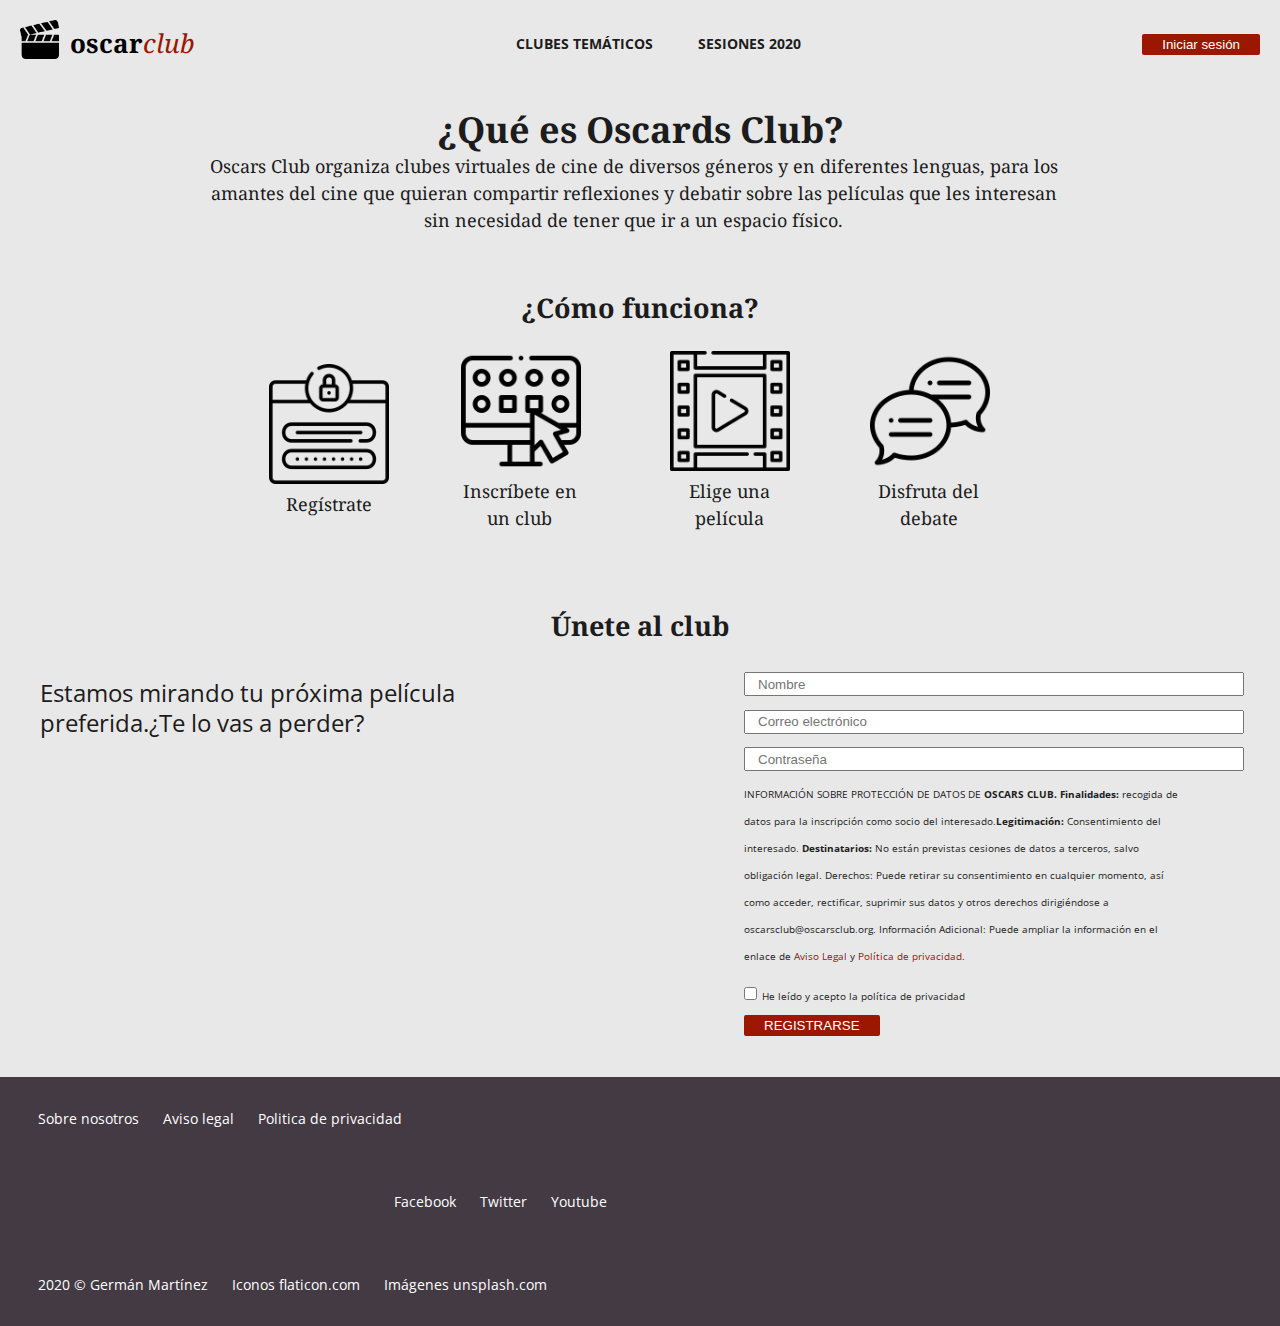
<file: index.html>
<!DOCTYPE html>
<html lang="es">

<head>
    <meta charset="UTF-8">
    <meta name="viewport" content="width=device-width, initial-scale=1.0">
    <link rel="stylesheet" href="css/style.css">
    <title>Oscarclub</title>
</head>

<body>

    <main>
        <div class="flex-container">
            <div class="flex-item">
                <img alt="oscarclub" src="img/oscarsclub-isologo.png">
                <a href="index.html" id="logo"><b>oscar</b><i style="color:#9b1700">club</i></a>
            </div>
            <div class="flex-item" id="flex-container-div2">
                <nav>
                    <ul>
                        <li><a href="clubes-tematicos.html"><b>CLUBES TEMÁTICOS</b></a></li>
                        <li><a href="sesiones-2020.html"><b>SESIONES 2020</b></a></li>
                    </ul>
                </nav>
            </div>
            <div>
                <button class="flex-item" onclick="window.location.href=''">Iniciar sesión</button>
            </div>
        </div>
    </main>


    <section>
        <div class="flex-container">
            <div>
                <h1>¿Qué es Oscards Club?</h1>
                <p>Oscars Club organiza clubes virtuales de cine de diversos géneros y en diferentes lenguas, para
                    los amantes del cine que quieran compartir reflexiones y debatir sobre las películas que les
                    interesan sin necesidad de tener que ir a un espacio físico.</p>
            </div>
            <div>
                <h2>¿Cómo funciona?</h2>
                <div class="flex-container" id="iconos">
                    <div>
                        <img alt=" Regístrate" src="img/howto-register.png">
                        <p>Regístrate</p>
                    </div>
                    <div>
                        <img alt=" Regístrate" src="img/howto-club.png">
                        <p>Inscríbete en un club</p>
                    </div>
                    <div><img alt=" Regístrate" src="img/howto-film.png">
                        <p>Elige una película</p>
                    </div>
                    <div><img alt=" Regístrate" src="img/howto-speech.png">
                        <p>Disfruta del debate</p>
                    </div>
                </div>
            </div>
            <div>
                <h2>Únete al club</h2>
                <div class="flex-container" id="club">
                    <div>
                        <h3>Estamos mirando tu próxima película preferida.¿Te lo vas a perder?</h3>
                    </div>
                    <div>
                        <form>
                            <input class="placeholder" placeholder="Nombre" required><br>
                            <input class="placeholder" placeholder="Correo electrónico" required><br>
                            <input class="placeholder" placeholder="Contraseña" required><br>
                            <p>INFORMACIÓN SOBRE PROTECCIÓN DE DATOS DE <b>OSCARS CLUB. Finalidades:</b> recogida de
                                datos
                                para la
                                inscripción como socio del interesado.<b>Legitimación:</b> Consentimiento del
                                interesado.
                                <b>Destinatarios:</b> No están previstas cesiones de datos a terceros, salvo obligación
                                legal.
                                Derechos: Puede retirar su consentimiento en cualquier momento, así como acceder,
                                rectificar, suprimir sus datos y otros derechos dirigiéndose a
                                oscarsclub@oscarsclub.org.
                                Información Adicional: Puede ampliar la información en el enlace de <a href="">Aviso
                                    Legal</a> y
                                <a href="">Política de
                                    privacidad</a>.
                            </p>
                            <input type="checkbox" id="check" name="check" value="check">
                            <label for="check">He leído y acepto la política de privacidad</label><br>
                            <button>REGISTRARSE</button>
                        </form>
                    </div>
                </div>
            </div>
        </div>
    </section>


    <footer>
        <div class="flex-container">
            <div>
                <ul>
                    <li><a href="">Sobre nosotros</a></li>
                    <li><a href="">Aviso legal</a></li>
                    <li><a href="">Politica de privacidad</a></li>
                </ul>
            </div>
            <div id="rrss">
                <ul>
                    <li><a href="">Facebook</a></li>
                    <li><a href="">Twitter</a></li>
                    <li><a href="">Youtube</a></li>
                </ul>
            </div>
            <div>
                <ul>
                    <li><a>2020 &copy; Germán Martínez</a></li>
                    <li><a href="https://www.flaticon.com">Iconos flaticon.com</a></li>
                    <li><a href="https://unsplash.com">Imágenes unsplash.com</a></li>
                </ul>
            </div>
        </div>
    </footer>

</body>

</html>
</file>
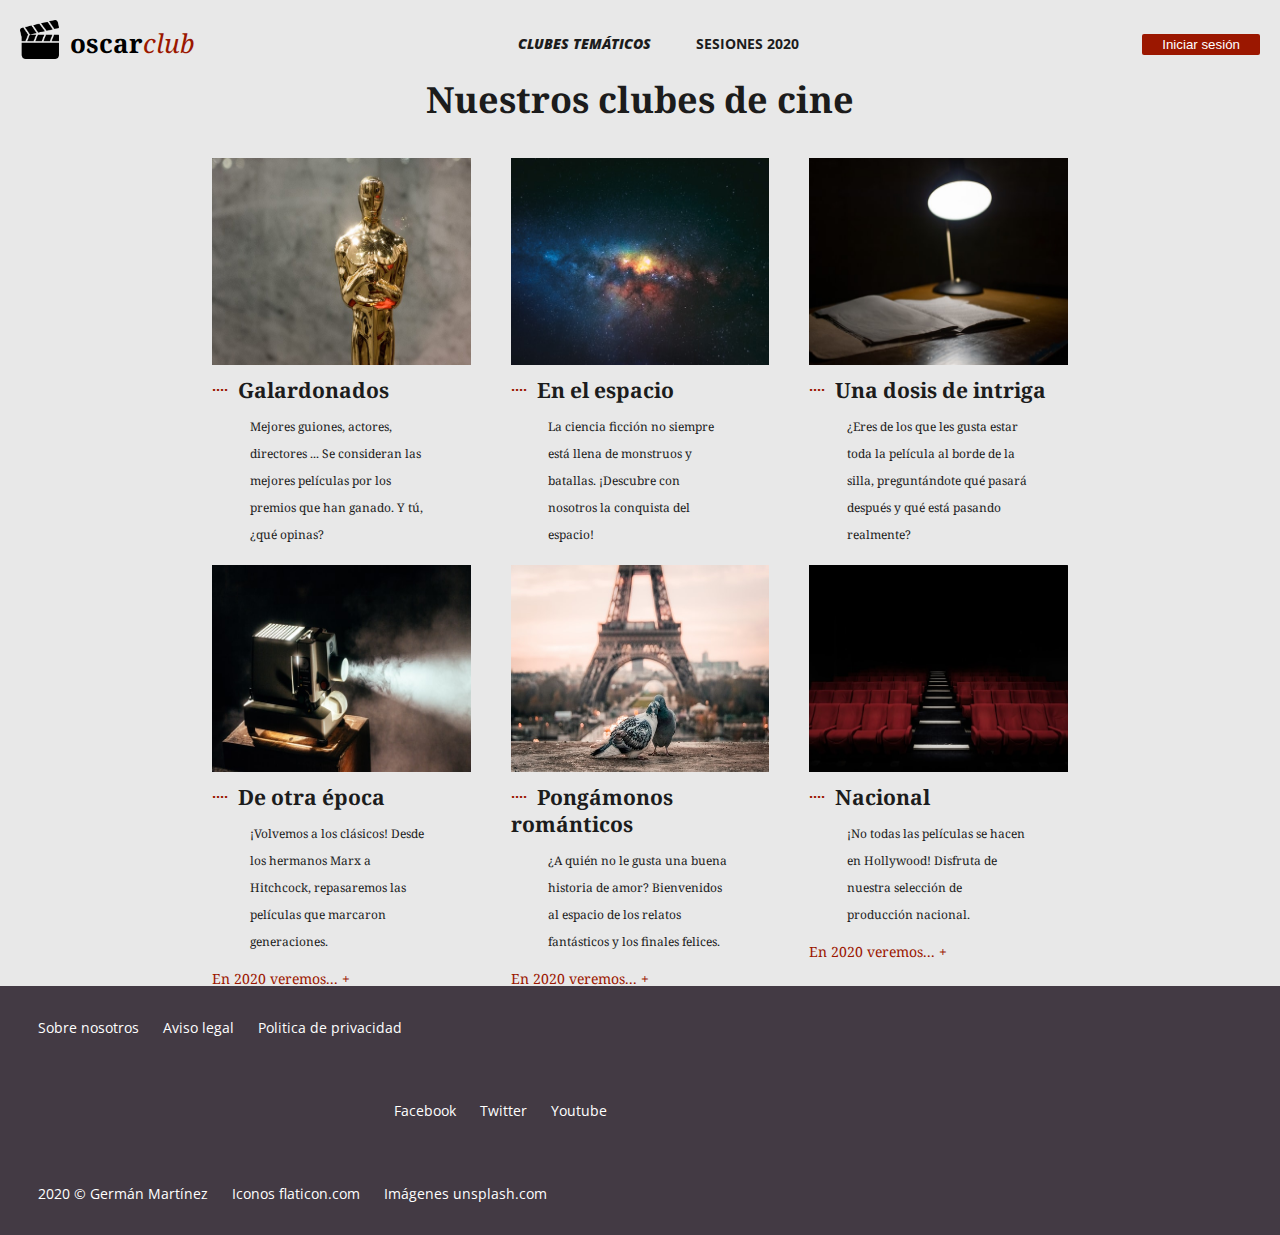
<file: clubes-tematicos.html>
<!DOCTYPE html>
<html lang="es">

<head>
    <meta charset="UTF-8">
    <meta name="viewport" content="width=device-width, initial-scale=1.0">
    <link rel="stylesheet" href="css/style.css">
    <title>Oscarclub: clubes temáticos</title>
</head>

<body>

    <main>
        <div class="flex-container">
            <div class="flex-item">
                <img alt="oscarclub" src="img/oscarsclub-isologo.png">
                <a href="index.html" id="logo"><b>oscar</b><i style="color:#9b1700">club</i></a>
            </div>
            <div class="flex-item" id="flex-container-div2">
                <nav>
                    <ul>
                        <li><a href="clubes-tematicos.html" class="active"><b>CLUBES TEMÁTICOS</b></a></li>
                        <li><a href="sesiones-2020.html"><b>SESIONES 2020</b></a></li>
                    </ul>
                </nav>
            </div>
            <div>
                <button class="flex-item" onclick="window.location.href=''">Iniciar sesión</button>
            </div>
        </div>
    </main>

    <section>
        <h1>Nuestros clubes de cine</h1>
        <div class="flex-container" id="clubes">
            <div>
                <img alt="oscarclub" src="img/club1.jpg">
                <a href="sesiones-2020.html#galardonados"><b>....</b></a>
                <h3>Galardonados</h3>
                <p>Mejores guiones, actores, directores ... Se consideran las mejores películas por los premios que han
                    ganado. Y tú, ¿qué opinas?</p>
                <a href="sesiones-2020.html#galardonados">En 2020 veremos... +</a>
            </div>
            <div>
                <img alt="oscarclub" src="img/club2.jpg">
                <a href="sesiones-2020.html#espacio"><b>....</b></a>
                <h3>En el espacio</h3>
                <p>La ciencia ficción no siempre está llena de monstruos y batallas. ¡Descubre con nosotros la conquista
                    del espacio!</p>
                <a href="sesiones-2020.html#espacio">En 2020 veremos... +</a>
            </div>
            <div>
                <img alt="oscarclub" src="img/club3.jpg">
                <a href="sesiones-2020.html#intriga"><b>....</b></a>
                <h3>Una dosis de intriga</h3>
                <p>¿Eres de los que les gusta estar toda la película al borde de la silla, preguntándote qué pasará
                    después y qué está pasando realmente?</p>
                <a href="sesiones-2020.html#intriga">En 2020 veremos... +</a>
            </div>
            <div>
                <img alt="oscarclub" src="img/club4.jpg">
                <a href="sesiones-2020.html#epoca"><b>....</b></a>
                <h3>De otra época</h3>
                <p>¡Volvemos a los clásicos! Desde los hermanos Marx a Hitchcock, repasaremos las películas que marcaron
                    generaciones.</p>
                <a href="sesiones-2020.html#epoca">En 2020 veremos... +</a>
            </div>
            <div>
                <img alt="oscarclub" src="img/club5.jpg">
                <a href="sesiones-2020.html#romanticos"><b>....</b></a>
                <h3>Pongámonos románticos</h3>
                <p>¿A quién no le gusta una buena historia de amor? Bienvenidos al espacio de los relatos fantásticos y
                    los finales felices.</p>
                <a href="sesiones-2020.html#romanticos">En 2020 veremos... +</a>
            </div>
            <div>
                <img alt="oscarclub" src="img/club6.jpg">
                <a href="sesiones-2020.html#nacional"><b>....</b></a>
                <h3>Nacional</h3>
                <p>¡No todas las películas se hacen en Hollywood! Disfruta de nuestra selección de producción nacional.
                </p>
                <a href="sesiones-2020.html#nacional">En 2020 veremos... +</a>
            </div>
        </div>
    </section>

    <footer>
        <div class="flex-container">
            <div>
                <ul>
                    <li><a href="">Sobre nosotros</a></li>
                    <li><a href="">Aviso legal</a></li>
                    <li><a href="">Politica de privacidad</a></li>
                </ul>
            </div>
            <div id="rrss">
                <ul>
                    <li><a href="">Facebook</a></li>
                    <li><a href="">Twitter</a></li>
                    <li><a href="">Youtube</a></li>
                </ul>
            </div>
            <div>
            <ul>
                    <li><a>2020 &copy; Germán Martínez</a></li>
                    <li><a href="https://www.flaticon.com">Iconos flaticon.com</a></li>
                    <li><a href="https://unsplash.com">Imágenes unsplash.com</a></li>
                </ul>
            </div>
        </div>
    </footer>

</body>

</html>
</file>
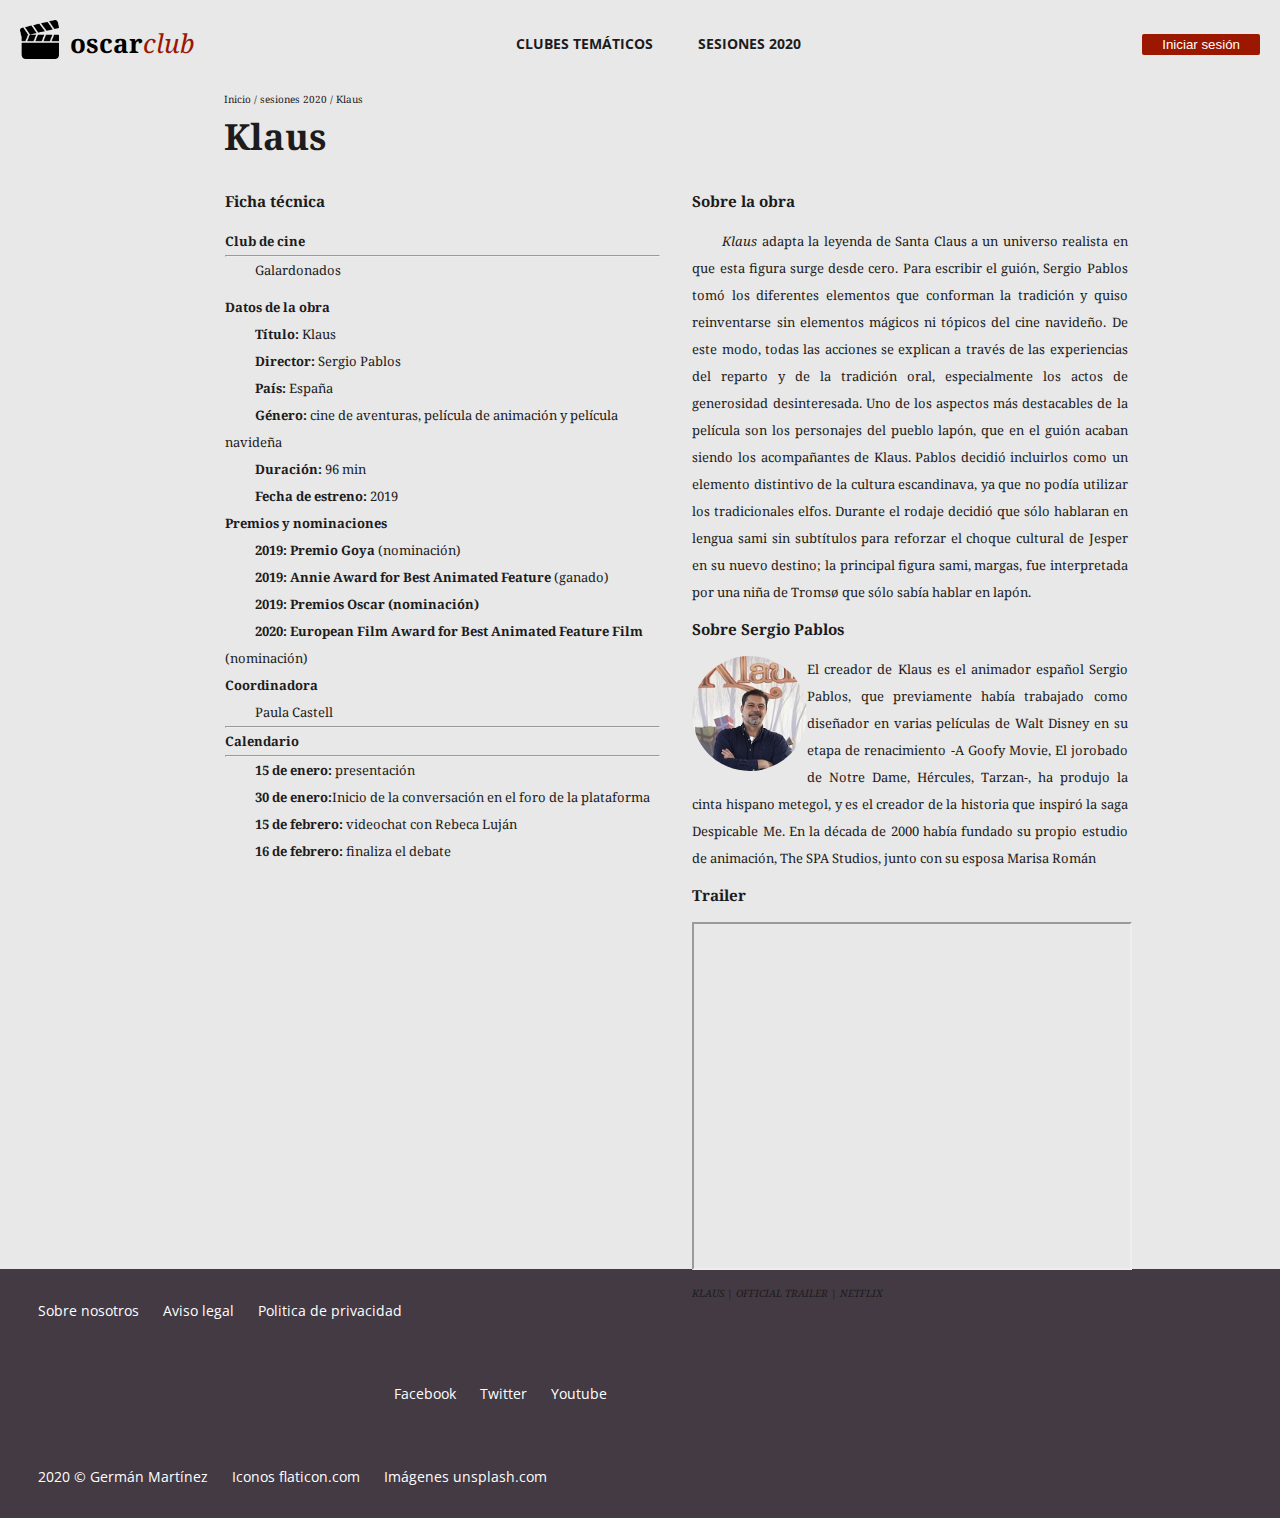
<file: detalle-sesion.html>
<!DOCTYPE html>
<html lang="es">

<head>
    <meta charset="UTF-8">
    <meta name="viewport" content="width=device-width, initial-scale=1.0">
    <link rel="stylesheet" href="css/style.css">
    <title>Oscarclub: detalle sesión</title>
</head>

<body>

    <main>
        <div class="flex-container">
            <div class="flex-item">
                <img alt="oscarclub" src="img/oscarsclub-isologo.png">
                <a href="index.html" id="logo"><b>oscar</b><i style="color:#9b1700">club</i></a>
            </div>
            <div class="flex-item" id="flex-container-div2">
                <nav>
                    <ul>
                        <li><a href="clubes-tematicos.html"><b>CLUBES TEMÁTICOS</b></a></li>
                        <li><a href="sesiones-2020.html"><b>SESIONES 2020</b></a></li>
                    </ul>
                </nav>
            </div>
            <div>
                <button class="flex-item" onclick="window.location.href=''">Iniciar sesión</button>
            </div>
        </div>
    </main>

    <div class="titulo-detalle-sesion">
        <p><a href="index.html">Inicio</a> / <a href="sesiones-2020.html">sesiones 2020</a> / <a href="">Klaus</a></p>
        <h1>Klaus</h1>
    </div>

    <section>
        <div class="flex-container-detalle-sesion">
            <div>
                <h3>Ficha técnica</h3>
                <h4>Club de cine</h4>
                <hr>
                <p>Galardonados</p>
                <h4>Datos de la obra</h4>
                <ul>
                    <li><b>Título:</b> Klaus</li>
                    <li><b>Director:</b> Sergio Pablos</li>
                    <li><b>País:</b> España</li>
                    <li><b>Género:</b> cine de aventuras, película de animación y película navideña</li>
                    <li><b>Duración:</b> 96 min</li>
                    <li><b>Fecha de estreno:</b> 2019</li>
                </ul>
                <h4>Premios y nominaciones</h4>
                <ul>
                    <li><b>2019: Premio Goya</b> (nominación)</li>
                    <li><b>2019: Annie Award for Best Animated Feature</b> (ganado)</li>
                    <li><b>2019: Premios Oscar (nominación)</b></li>
                    <li><b>2020: European Film Award for Best Animated Feature Film</b> (nominación)</li>
                </ul>
                <h4>Coordinadora</h4>
                <ul>
                    <li>Paula Castell</li>
                </ul>
                <hr>
                <h4>Calendario</h4>
                <hr>
                <ul>
                    <li><b>15 de enero:</b> presentación</li>
                    <li><b>30 de enero:</b>Inicio de la conversación en el foro de la plataforma</li>
                    <li><b>15 de febrero:</b> videochat con Rebeca Luján</li>
                    <li><b>16 de febrero:</b> finaliza el debate</li>
                </ul>

            </div>
            <div>
                <h3>Sobre la obra</h3>
                <p><i>Klaus</i> adapta la leyenda de Santa Claus a un universo realista en que esta figura surge desde
                    cero.
                    Para escribir el guión, Sergio Pablos tomó los diferentes elementos que conforman la tradición y
                    quiso reinventarse sin elementos mágicos ni tópicos del cine navideño. De este modo, todas las
                    acciones se explican a través de las experiencias del reparto y de la tradición oral, especialmente
                    los actos de generosidad desinteresada.
                    Uno de los aspectos más destacables de la película son los personajes del pueblo lapón, que en el
                    guión acaban siendo los acompañantes de Klaus. Pablos decidió incluirlos como un elemento distintivo
                    de la cultura escandinava, ya que no podía utilizar los tradicionales elfos. Durante el rodaje
                    decidió que sólo hablaran en lengua sami sin subtítulos para reforzar el choque cultural de Jesper
                    en su nuevo destino; la principal figura sami, margas, fue interpretada por una niña de Tromsø que
                    sólo sabía hablar en lapón.</p>

                <h3>Sobre Sergio Pablos</h3>
                <div>
                    <img class='imgRedonda' alt="oscarclub" src="img/sergio-pablos.jpg">
                    <p>El creador de Klaus es el
                        animador español Sergio Pablos, que previamente había trabajado como
                        diseñador en varias películas de Walt Disney en su etapa de renacimiento -A Goofy Movie, El
                        jorobado
                        de Notre Dame, Hércules, Tarzan-, ha produjo la cinta hispano metegol, y es el creador de la
                        historia que inspiró la saga Despicable Me. En la década de 2000 había fundado su propio estudio
                        de
                        animación, The SPA Studios, junto con su esposa Marisa Román</p>
                </div>

                <h3>Trailer</h3>
                <div class="container-video">
                    <iframe class="responsive-iframe" src="https://www.youtube.com/embed/taE3PwurhYM"></iframe>
                         <span>KLAUS | OFFICIAL TRAILER | NETFLIX</span>
                </div>
            </div>
        </div>
    </section>



    <footer>
        <div class="flex-container">
            <div>
                <ul>
                    <li><a href="">Sobre nosotros</a></li>
                    <li><a href="">Aviso legal</a></li>
                    <li><a href="">Politica de privacidad</a></li>
                </ul>
            </div>
            <div id="rrss">
                <ul>
                    <li><a href="">Facebook</a></li>
                    <li><a href="">Twitter</a></li>
                    <li><a href="">Youtube</a></li>
                </ul>
            </div>
            <div>
            <ul>
                    <li><a>2020 &copy; Germán Martínez</a></li>
                    <li><a href="https://www.flaticon.com">Iconos flaticon.com</a></li>
                    <li><a href="https://unsplash.com">Imágenes unsplash.com</a></li>
                </ul>
            </div>
        </div>
    </footer>

</body>

</html>
</file>
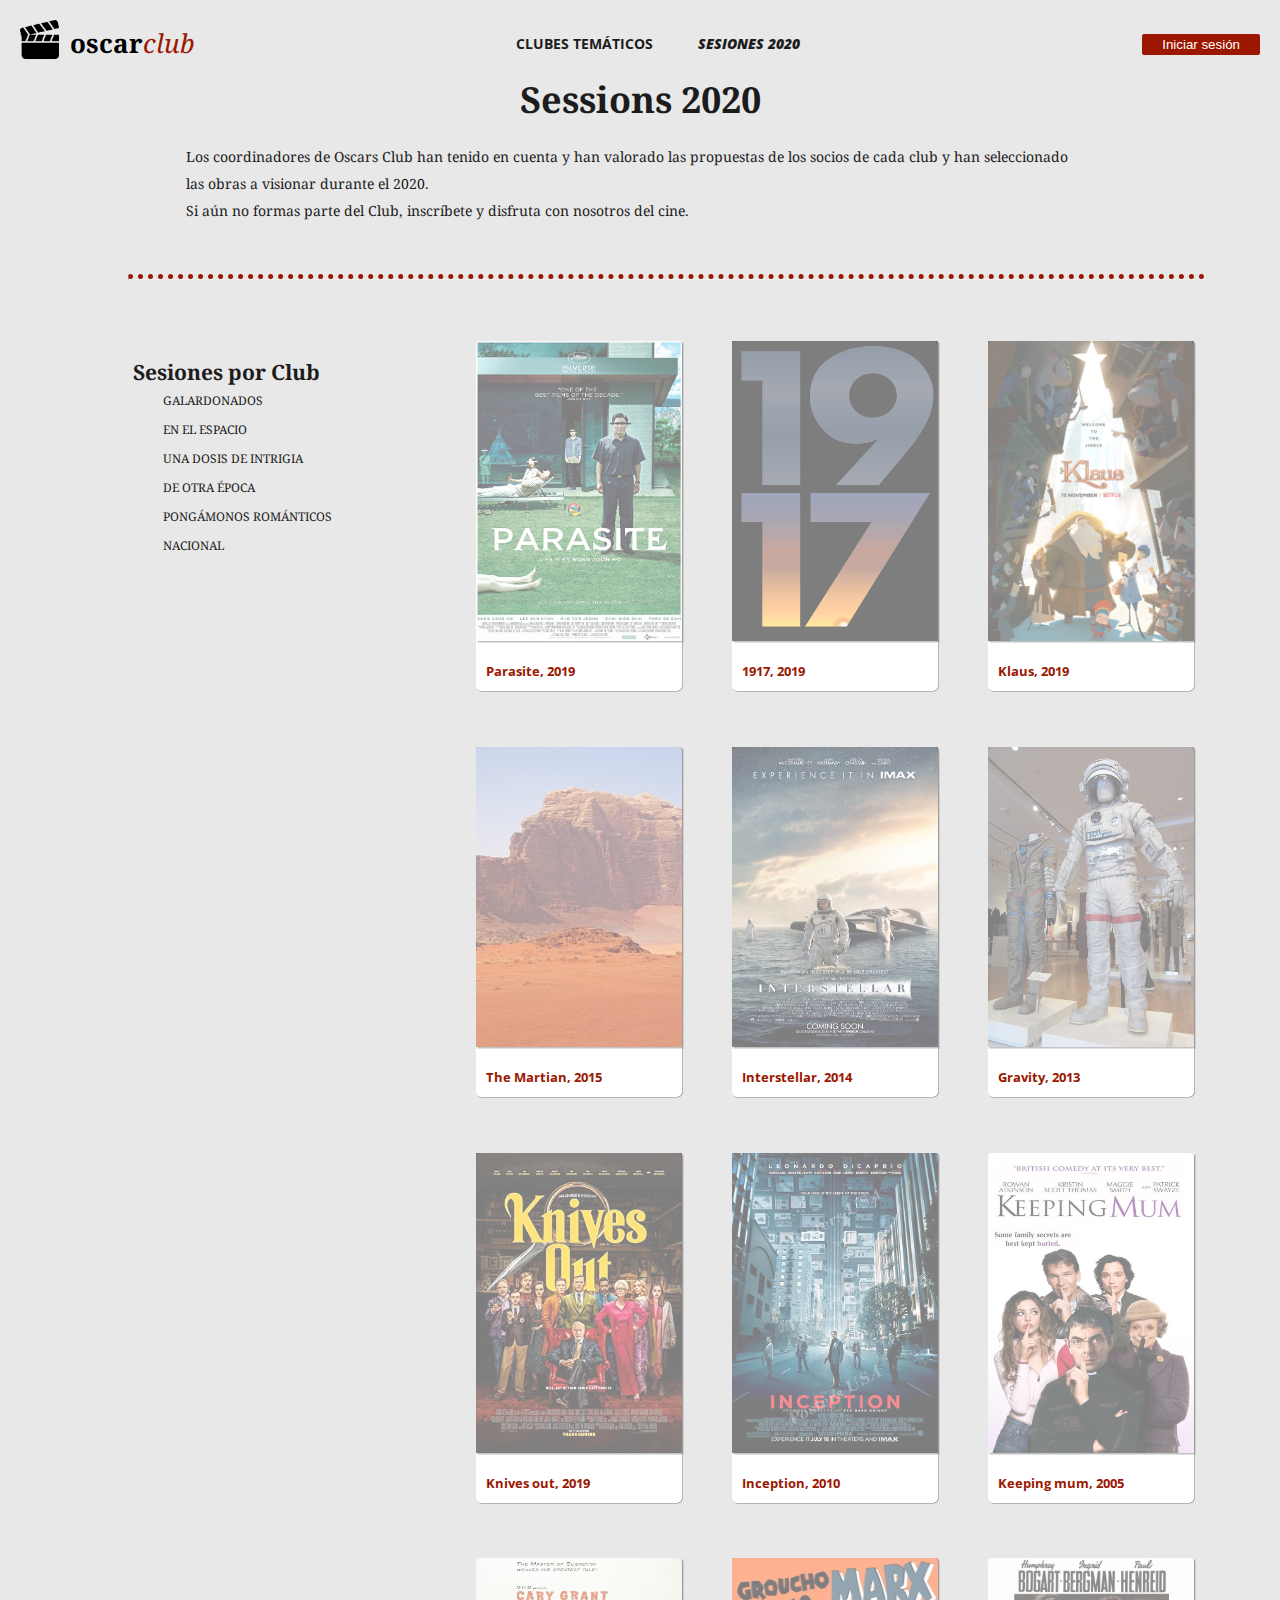
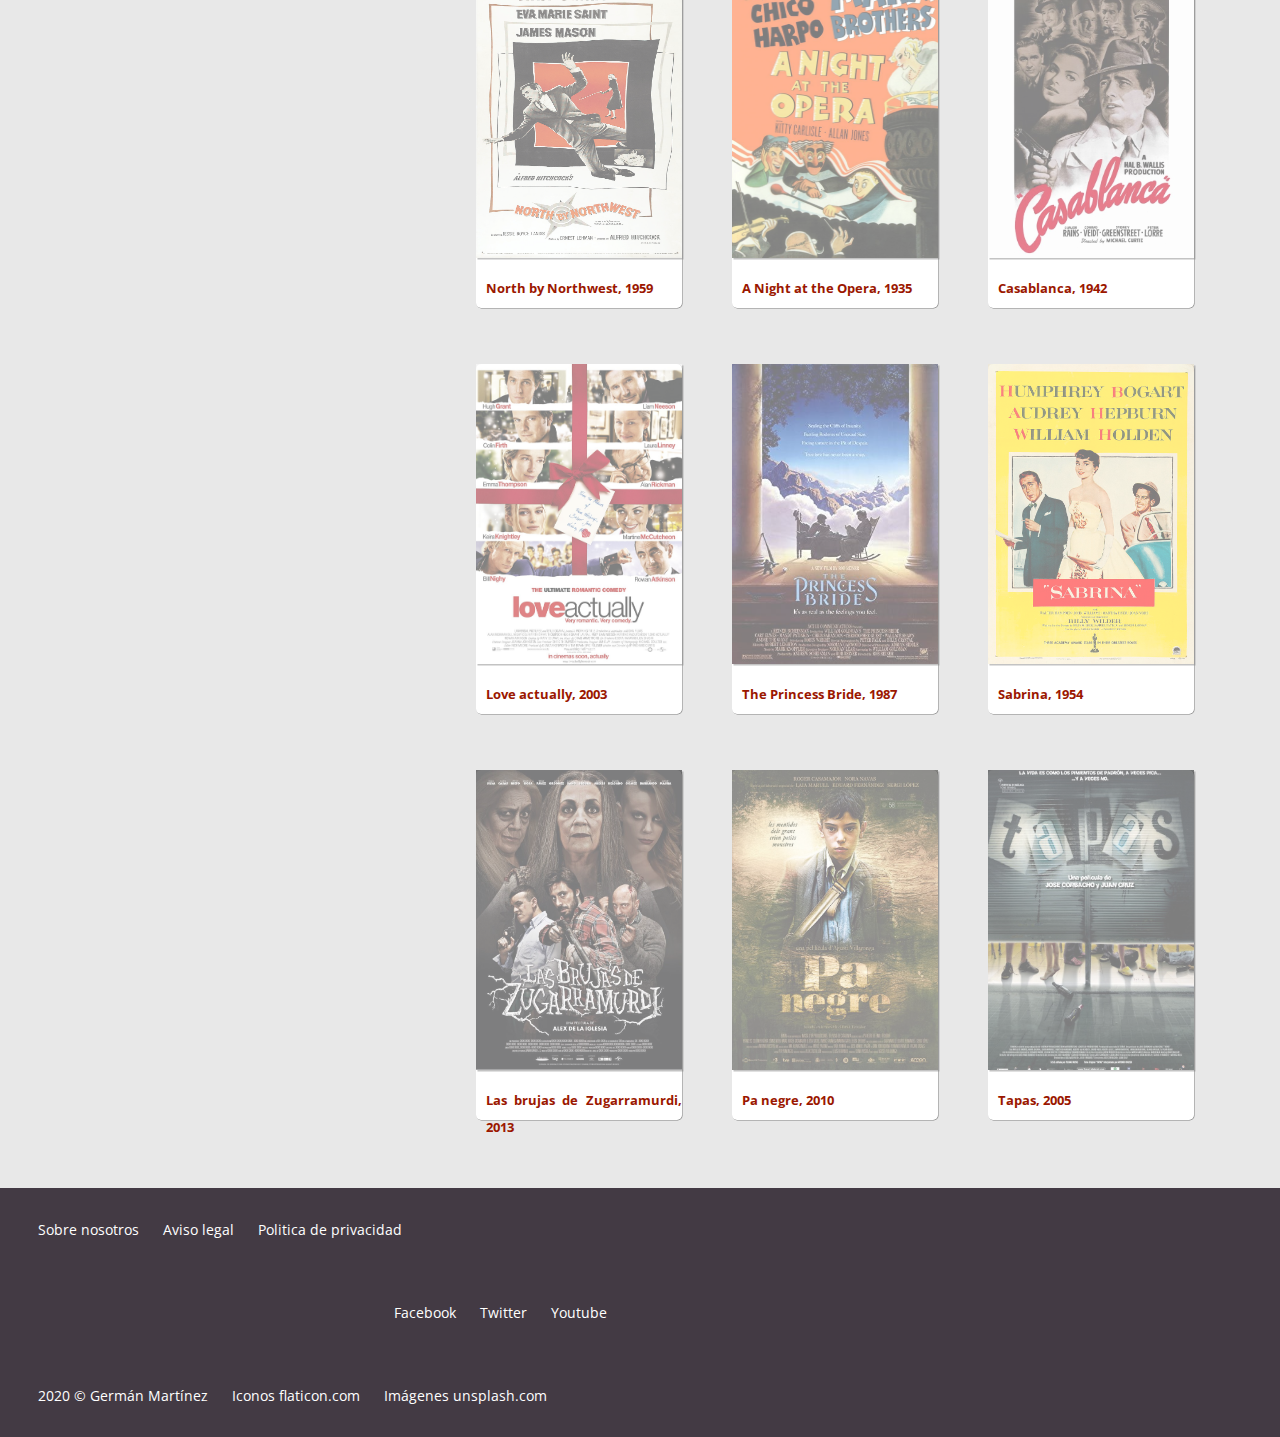
<file: sesiones-2020.html>
<!DOCTYPE html>
<html lang="es">

<head>
    <meta charset="UTF-8">
    <meta name="viewport" content="width=device-width, initial-scale=1.0">
    <link rel="stylesheet" href="css/style.css">
    <title>Oscarclub: sesiones 2020</title>
</head>

<body>

    <main>
        <div class="flex-container">
            <div class="flex-item">
                <img alt="oscarclub" src="img/oscarsclub-isologo.png">
                <a href="index.html" id="logo"><b>oscar</b><i style="color:#9b1700">club</i></a>
            </div>
            <div class="flex-item" id="flex-container-div2">
                <nav>
                    <ul>
                        <li><a href="clubes-tematicos.html"><b>CLUBES TEMÁTICOS</b></a></li>
                        <li><a href="sesiones-2020.html" class="active"><b>SESIONES 2020</b></a></li>
                    </ul>
                </nav>
            </div>
            <div>
                <button class="flex-item" onclick="window.location.href=''">Iniciar sesión</button>
            </div>
        </div>
    </main>

    <section class="sessions-section1">
        <h1>Sessions 2020</h1>
        <p>Los coordinadores de Oscars Club han tenido en cuenta y han valorado las propuestas de los socios de cada
            club y han seleccionado las obras a visionar durante el 2020.
            <br>Si aún no formas parte del Club, inscríbete y disfruta con nosotros del cine.
        </p>
    </section>

    <hr id="puntos">
    <section class="sessions-section2">
        <div class="sessions-section2-links">
            <h3>Sesiones por Club</h3>
            <ul>
                <li><a href="">GALARDONADOS</a></li>
                <li><a href="#espacio">EN EL ESPACIO</a></li>
                <li><a href="#intriga">UNA DOSIS DE INTRIGIA</a></li>
                <li><a href="#epoca">DE OTRA ÉPOCA</a></li>
                <li><a href="#romanticos">PONGÁMONOS ROMÁNTICOS</a></li>
                <li><a href="#nacional">NACIONAL</a></li>
            </ul>
        </div>
        <div class="sessions-section2-movies">
            <div>
                <a href=""><img alt="oscarclub" src="img/club1-movie1.jpg" id="galardonados"></a>
                <p><a href="">Parasite, 2019</a></p>
            </div>
            <div>
                <a href=""><img alt="oscarclub" src="img/club1-movie2.png"></a>
                <p><a href="">1917, 2019</a></p>
            </div>
            <div>
                <a href="detalle-sesion.html"><img  alt="oscarclub" src="img/club1-movie3.jpg"></a>
                <p><a href="detalle-sesion.html">Klaus, 2019</a></p>
            </div>
            <div>
                <a href=""><img alt="oscarclub" src="img/club2-movie1.jpg" id="espacio"></a>
                <p><a href="">The Martian, 2015</a></p>
            </div>
            <div>
                <a href=""><img alt="oscarclub" src="img/club2-movie2.jpg"></a>
                <p><a href="">Interstellar, 2014</a></p>
            </div>
            <div>
                <a href=""><img alt="oscarclub" src="img/club2-movie3.jpg"></a>
                <p><a href="">Gravity, 2013</a></p>
            </div>
            <div>
                <a href=""><img alt="oscarclub" src="img/club3-movie1.jpg" id="intriga"></a>
                <p><a href="">Knives out, 2019</a></p>
            </div>
            <div>
                <a href=""><img alt="oscarclub" src="img/club3-movie2.jpg"></a>
                <p><a href="">Inception, 2010</a></p>
            </div>
            <div>
                <a href=""><img alt="oscarclub" src="img/club3-movie3.jpg"></a>
                <p><a href="">Keeping mum, 2005</a></p>
            </div>
            <div>
                <a href=""><img alt="oscarclub" src="img/club4-movie1.jpg" id="epoca"></a>
                <p><a href="">North by Northwest, 1959</a></p>
            </div>
            <div>
                <a href=""><img alt="oscarclub" src="img/club4-movie2.jpg"></a>
                <p><a href="">A Night at the Opera, 1935</a></p>
            </div>
            <div>
                <a href=""><img alt="oscarclub" src="img/club4-movie3.jpg"></a>
                <p><a href="">Casablanca, 1942</a></p>
            </div>
            <div>
                <a href=""><img alt="oscarclub" src="img/club5-movie1.jpg" id="romanticos"></a>
                <p><a href="">Love actually, 2003</a></p>
            </div>
            <div>
                <a href=""><img alt="oscarclub" src="img/club5-movie2.jpg"></a>
                <p><a href="">The Princess Bride, 1987</a></p>
            </div>
            <div>
                <a href=""><img  alt="oscarclub" src="img/club5-movie3.jpg"></a>
                <p><a href="">Sabrina, 1954</a></p>
            </div>
            <div>
                <a href=""><img alt="oscarclub" src="img/club6-movie1.jpg" id="nacional"></a>
                <p><a href="">Las brujas de Zugarramurdi, 2013</a></p>
            </div>
            <div>
                <a href=""><img alt="oscarclub" src="img/club6-movie2.jpg"></a>
                <p><a href="">Pa negre, 2010</a></p>
            </div>
            <div>
                <a href=""><img alt="oscarclub" src="img/club6-movie3.jpg"></a>
                <p><a href="">Tapas, 2005</a></p>
            </div>
        </div>
    </section>

    <footer>
        <div class="flex-container">
            <div>
                <ul>
                    <li><a href="">Sobre nosotros</a></li>
                    <li><a href="">Aviso legal</a></li>
                    <li><a href="">Politica de privacidad</a></li>
                </ul>
            </div>
            <div id="rrss">
                <ul>
                    <li><a href="">Facebook</a></li>
                    <li><a href="">Twitter</a></li>
                    <li><a href="">Youtube</a></li>
                </ul>
            </div>
            <div>
                <ul>
                    <li><a>2020 &copy; Germán Martínez</a></li>
                    <li><a href="https://www.flaticon.com">Iconos flaticon.com</a></li>
                    <li><a href="https://unsplash.com">Imágenes unsplash.com</a></li>
                </ul>
            </div>
        </div>
    </footer>

</body>

</html>
</file>
<file: css/style.css>
@import url('https://fonts.googleapis.com/css2?family=Noto+Serif:ital,wght@0,400;0,700;1,400;1,700&display=swap');
@import url('https://fonts.googleapis.com/css2?family=Noto+Serif:ital,wght@0,400;0,700;1,400;1,700&family=Open+Sans:ital,wght@0,400;1,700&display=swap');

* {
    padding: 0; 
    margin: 0;
}

body {
	margin: 0;
	font-family: 'Montserrat', sans-serif;
	font-size: 18px;
	line-height: 1.5em;
    overflow-x: hidden;
}

/* TIPOGRAFIA */
body {
	font-family: 'Noto Serif', sans-serif;
	font-size: 18px;
}

.flex-container > div > nav > ul > li > a {  /* Textos de la cabecera */
    font-family: 'Open Sans', sans-serif; /* menú de navegación  */
    font-size: 14px;
}

.flex-container > div > nav > ul > li > a.active {  /* Enlaces activos del menú de navegación principal: cursiva y negrita (700). */
    font-weight: 700;
    font-style: italic;
}

footer {
    font-family: 'Open Sans', sans-serif; /* pie de pagina */
}

section .flex-container #club {
    font-family: 'Open Sans', sans-serif; /* formulario de la página de inicio */
}

.sessions-section2-movies > div > p {
    font-family: 'Open Sans', sans-serif; /*  titulares dentro de la página sesiones-2020.htm
     */
    font-size: 15px;
    font-weight: bold;
 }

/* COLORES */

body {
    background-color: #e8e8e8; /* Fondo de las páginas */
    color: #1c1c1c; /* Textos */
}

.flex-container > div {
    background-color: #e8e8e8;
}

.flex-container > div > nav > ul > li > a {
    color: #1c1c1c; /* Menús de navegación */
}

footer {
    background-color: #433A44; /* Fondo del pie de páginas */
}

footer .flex-container {
    background-color: #433A44;
  }

footer .flex-container > div{
    background-color: #433A44;
    color: #FFFFFF;  /* Texto sobre fondo pie de página y contraste && Pie de página */
}


.flex-container button{ /* Botones de inicio de sesión y de registro del formulario */
    background-color: #9b1700;
    color: #FFFFFF;
}
.flex-container button:hover { 
    background-color: #1c1c1c;  /* Estado hover */
}

#logo {
    color: black;
}

footer .flex-container > div > ul > li > a {
    color: white;
}

footer .flex-container > div > ul > li > a:hover {
    color: #9b1700; /* Estat hover */
}

section .flex-container #club a {
    color: #9b1700;
}

#clubes > div > a {
    color: #9b1700;
}

#puntos {
    color: #9b1700;
}

.sessions-section2-links > ul > li > a {
    color: #1c1c1c;
}

.sessions-section2-movies > div {
    background-color: white;
    box-shadow: 0.5px 0.5px gray;
}

.sessions-section2-movies > div > a > img {
    box-shadow: 1.5px 1.5px #888888;
}
.sessions-section2-movies > div > p {
   color: #9b1700;
}

.sessions-section2-movies a {
    color: #9b1700;
} 

.titulo-detalle-sesion a{
    color: #1c1c1c;
 }

.sessions-section2-movies > div > a > img {
    opacity: 0.5; /* imágens de la página sesiones-2020.html */
}

/* PANTALLA PEQUEÑA, MOBILE FIRST *//* PANTALLA PEQUEÑA, MOBILE FIRST *//* PANTALLA PEQUEÑA, MOBILE FIRST *//* PANTALLA PEQUEÑA, MOBILE FIRST */
@media screen and (max-width: 600px) {
  
/* CABECERA */
.flex-container{
    display: flex;
    flex-direction: column;
    align-items: center;
}

.flex-container > div {
    margin: 0px;
    padding: 20px;
  }

  .flex-container > div > nav > ul > li {
    list-style:none;
  }

  .flex-container > div > nav > ul > li > a {
    text-decoration:none;
  }

  .flex-container > div > nav > ul > li {
      margin-left: 10px;
      margin-right: 10px;
      text-align: center;
  }

  .flex-container button{
      border-radius: 2px;
      border: 0;
      padding: 3px;
      padding-left: 20px;
      padding-right: 20px;
  }

  .flex-item{
      order: 2;
  }

  .flex-container .flex-item > img{
    width: 20%;
    height: 20%;
}

#logo {
    text-decoration: none;
    font-size: 26px;
    top: -6px;
    margin-left: 3%;
    position: relative;
}


  /* FOOTER */

  footer {
      height: 400px;
  }

  footer .flex-container {
    display: flex;
    flex-direction: column;
    justify-content: center;
    text-align: center;
  }

  footer .flex-container > div{
    align-items: center;
    margin: 8px;
    line-height: 40px;
    font-size: 14px;
  }

footer .flex-container > div > ul > li > a {
    text-decoration:none;
    text-align: center;
    list-style:none;
}

footer .flex-container > div > ul > li {
    list-style:none;
}

#alumnos > ul > li {
    line-height: 0.6ex;
}

/* SECTION */

section .flex-container {
    display: flex;
    flex-direction: column;
    justify-content: space-between;
    text-align: center;
}

section .flex-container h1, h2 {
    margin: 10px;
}

section .flex-container p {
    text-align: center;
}

section .flex-container #iconos {
    flex-direction: column;
}

section .flex-container #iconos img {
    width: 120px;
    height: 120px;
}

section .flex-container #club {
    flex-direction: column;
}

section .flex-container #club > div {
    text-align: left;
    width: 400px;
}

section .flex-container #club #placeholder {
   width: 100%;
   height: 20px;
   margin-bottom: 10px;
   text-indent: 12px;
}

.placeholder {
    width: 100%;
    height: 20px;
    margin-bottom: 10px;
    text-indent: 12px;
}

section .flex-container #club a {
    text-decoration: none;
}

section .flex-container #club h3 {
    font-size: 24px;
    font-weight: normal;
    line-height : 30px;
    text-align: left;
}

section .flex-container #club p, label {
    font-size: 10px;
    text-align: left;
    width: 89%;
    margin-left: 0%;
}


/* CLUBES TEMATICOS */

section h1 {
    text-align: center;
    margin-top: 5%;
    margin-bottom: 3%;
}

#clubes {
    display: flex;
    flex-direction: column;
    height: 720px;
    width: 100%;
    margin-bottom: 2000px;
}

#clubes > div {
    height: 60%;
    width: 60%;
}

#clubes > div > img {
    width: 100%;
    height: 50%;
}

#clubes > div > h3, p {
   text-align: justify;
   margin-bottom: 10px;
}

#clubes > div > h3 {
    margin-top: 4px;
}

#clubes > div > a {
    float: left;
    text-align: left;
    margin-right: 10px;
    text-decoration:none;
}


/* SESSIONS 2020 */

#puntos {
    border-top: dotted 5px;
    width: 84%;
    margin-left: 10%;
}
.sessions-section1 > p {
    margin-top: 30px;
    margin-bottom: 50px;
    font-size: 14px;
    text-align: left;
    margin-left: 2%;
}

.sessions-section2 {
    display: flex;
    align-items: center;
    flex-direction: column;
}

.sessions-section2-links {
    margin-top: 8%;
    margin-left: -50%;
}

.sessions-section2-links a {
    font-size: 12px;
}

.sessions-section2-links > ul > li {
    list-style: none;
}
.sessions-section2-links > ul > li > a {
    text-decoration: none;
}

.sessions-section2-movies {
    display: flex;
    flex-wrap: wrap;
    flex-direction: column;
    align-items: center;
    padding:5px; 
    width: 100%;
    margin-top: 2%;
    margin-bottom: 3%;
}

.sessions-section2-movies > div {
    width: 40%;
    height: 350px;
    margin-top: 4%;
    border-radius: 5px;
}

.sessions-section2-movies > div > a > img {
    width: 100%;
    height: 300px;
}
.sessions-section2-movies > div > p {
   margin-left: 10px;
   margin-top: 10px;
}

.sessions-section2-movies a {
    text-decoration: none;
} 

/* DETALLE SESION */

.titulo-detalle-sesion{
    margin-bottom: 3%;
    margin-left: 5%;
}

.titulo-detalle-sesion p{
    text-align: center;
}

.titulo-detalle-sesion p {
    font-size: 10px;
}
.titulo-detalle-sesion a{
   text-decoration: none;
}

.flex-container-detalle-sesion{
    display: flex;
    flex-direction: column;
    text-align: center;
    align-items: flex-start;
    margin-left: 3%;
}

.flex-container-detalle-sesion > div{
    display: flex;
    flex-direction: column;
    text-align: center;
    width: 90%;
    font-size: 13px;
    text-align: left;
    margin-left: 3%;
    margin-top: 5%;
    margin-bottom: 5%;
}

.flex-container-detalle-sesion > div > p, li{
   text-indent: 30px;
}

.flex-container-detalle-sesion > div > ul > li{
    list-style: none;
}

.flex-container-detalle-sesion > div > h3{
   margin-bottom: 3%;
}

#container-video{
    position: relative;
    overflow: hidden;
    width: 100%;
    height: 100%;
  }
  
  .responsive-iframe {
    width: 100%;
    height: 280px;
  }

 span{
      margin-top: -10px;
      font-size: 10px;
      font-style: italic;
  }

  .imgRedonda {
    width:90px;
    height:90px;
    border-radius:500px;
    vertical-align: middle;
    float: left;
}
}

/* PANTALLA GRANDE *//* PANTALLA GRANDE *//* PANTALLA GRANDE *//* PANTALLA GRANDE *//* PANTALLA GRANDE */
@media screen and (min-width: 600px) {
    body {

    }

/* CABECERA */
.flex-container{
    display: flex;
    justify-content: space-evenly; 
    align-items: center;
}

.flex-container > div {
    margin: 0px;
    padding: 20px;
  }

  .flex-container > div > nav > ul > li {
    list-style:none;
    display: inline;
    margin-right: 40px;
  }

  .flex-container > div > nav > ul > li > a {
    text-decoration:none;
  }

  #flex-container-div2{
    flex-grow: 1;
    text-align: center;
    display: inline;
  }

  .flex-container button{
      border-radius: 2px;
      border: 0;
      padding: 3px;
      padding-left: 20px;
      padding-right: 20px;
  }

  .flex-container .flex-item > img{
      width: 20%;
      height: 20%;
  }

  #logo {
      text-decoration: none;
      font-size: 26px;
      top: -6px;
      margin-left: 3%;
      position: relative;
  }


  /* FOOTER */

  footer {
      height: 180px;
  }

  footer .flex-container {
    display: flex;
    flex-wrap: wrap;
    justify-content: flex-start;
  }

  footer .flex-container > div{
    width: 46%;
    margin: 8px;
    text-align: left;
    font-size: 14px;
  }

  footer .flex-container > div > ul > li {
    display: inline;
    margin-left: 10px;
    margin-right: 10px;
}

footer .flex-container > div > ul > li > a {
    text-decoration:none;
}

footer .flex-container #rrss {
    text-align: right;
}


/* SECTION */

section .flex-container {
    display: flex;
    flex-direction: column;
    justify-content: space-between;
    text-align: center;
}

section .flex-container h1, h2 {
    margin: 10px;
}

section .flex-container p {
    text-align: center;
    width: 70%;
    margin-left: 14.5%;
}

section .flex-container #iconos {
    flex-direction: row;
}

section .flex-container #iconos img {
    width: 120px;
    height: 120px;
}

section .flex-container #club {
    display: flex;
    flex-direction: row;
}

section .flex-container #club > div {
    text-align: left;
    width: 40%;
}

section .flex-container #club a {
    text-decoration: none;
}

section .flex-container #club #placeholder {
   width: 100%;
   height: 20px;
   margin-bottom: 10px;
   text-indent: 12px;
}

.placeholder {
    width: 100%;
    height: 20px;
    margin-bottom: 10px;
    text-indent: 12px;
}

section .flex-container #club h3 {
    margin-top: -175px;
    font-size: 24px;
    font-weight: normal;
    line-height : 30px;
}

section .flex-container #club p, label {
    font-size: 10px;
    text-align: left;
    width: 89%;
    margin-left: 0%;
}

/* CLUBES TEMATICOS */

section h1 {
    text-align: center;
}

#clubes {
    display: flex;
    flex-direction: row;
    height: 720px;
    width: 70%;
    flex-wrap: wrap;
    align-content: space-between;
    margin-left: 15%;
    margin-top: 2%;
    margin-bottom: 10%;
}

#clubes > div {
    height: 41%;
    width: 25%;
    flex-grow: 1;
    margin-bottom: 8%;
}

#clubes > div > img {
    width: 100%;
    height: 70%;
}

#clubes > div > h3, p {
   text-align: justify;
   margin-bottom: 10px;
}

#clubes > div > h3 {
    margin-top: 4px;
}

#clubes > div > a {
    float: left;
    text-align: left;
    margin-right: 10px;
    text-decoration:none;
    font-size: 14px;
}

#clubes > div > p {
    font-size: 12px;
    text-align: left;
}


/* SESSIONS 2020 */

#puntos {
    border-top: dotted 5px;
    width: 84%;
    margin-left: 10%;
}
.sessions-section1 > p {
    margin-top: 30px;
    margin-bottom: 50px;
    font-size: 14px;
    text-align: left;
    margin-left: 14.5%;
    width: 70%;
}

.sessions-section2 {
    display: flex;
    justify-content: space-evenly; 
    align-items: center;
}

.sessions-section2-links {
    width: 20%;
    margin-left:6%;
    margin-top: -2150px;
}

.sessions-section2-links a {
    font-size: 12px;
}

.sessions-section2-links > ul > li {
    list-style: none;
}
.sessions-section2-links > ul > li > a {
    text-decoration: none;
}

.sessions-section2-movies {
    display: flex;
    flex-wrap: wrap;
    padding:5px; 
    width: 60%;
    margin-top: 2%;
    margin-bottom: 3%;
}

.sessions-section2-movies > div {
    width: 25%;
    height: 350px;
    margin-left: -100px;   
    flex:1 1 auto;
    margin: 25px;  
    margin-top: 4%;
    border-radius: 5px;
}

.sessions-section2-movies > div > a > img {
    width: 100%;
    height: 300px;
}
.sessions-section2-movies > div > p {
   font-size: 13px;
   margin-left: 10px;
   margin-top: 10px;
   font-weight: bold;
}

.sessions-section2-movies a {
    text-decoration: none;
} 

/* DETALLE SESION */

.titulo-detalle-sesion{
    margin-left: 17.5%;
    margin-bottom: 3%;
}

.titulo-detalle-sesion p {
    font-size: 10px;
}
.titulo-detalle-sesion a{
   text-decoration: none;
}

.flex-container-detalle-sesion{
    display: flex;
    flex-direction: row;
    text-align: center;
    align-items: flex-start;
    height: 1030px;
    margin-left: 15%;
    margin-bottom: 4%;
}

.flex-container-detalle-sesion > div{
    display: flex;
    flex-direction: column;
    text-align: center;
    width: 40%;
    height: 600px;
    font-size: 13px;
    text-align: left;
    margin-left: 3%;
}

.flex-container-detalle-sesion > div > p, li{
   text-indent: 30px;
}

.flex-container-detalle-sesion > div > ul > li{
    list-style: none;
}

.flex-container-detalle-sesion > div > h3{
   margin-bottom: 3%;
}

#container-video{
    position: relative;
    overflow: hidden;
    width: 100%;
    padding-top: 56.25%;
  }
  
  .responsive-iframe {
    width: 100%;
    height: 180%;
  }

  span{
      margin-top: -10px;
      font-size: 10px;
      font-style: italic;
  }

  .imgRedonda {
    width:115px;
    height:115px;
    border-radius:500px;
    vertical-align: middle;
    float: left;
}

}
</file>
